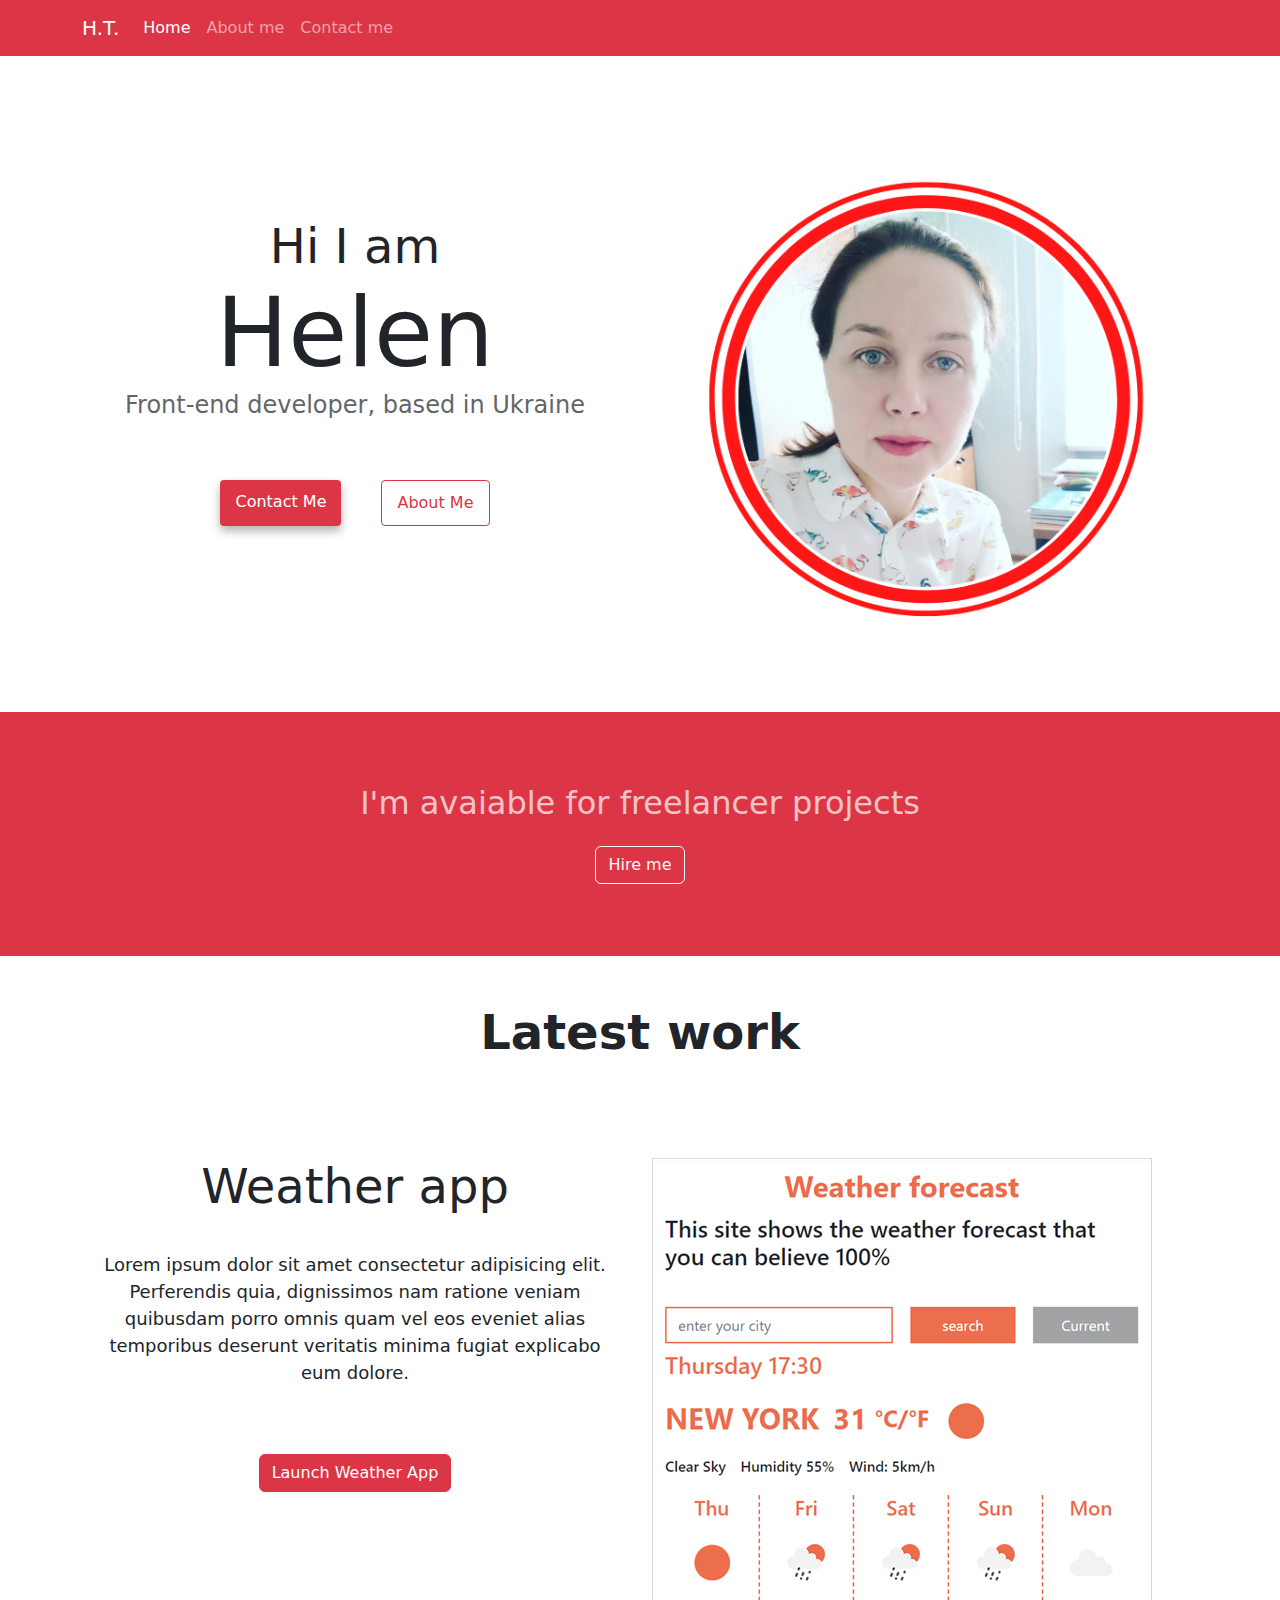
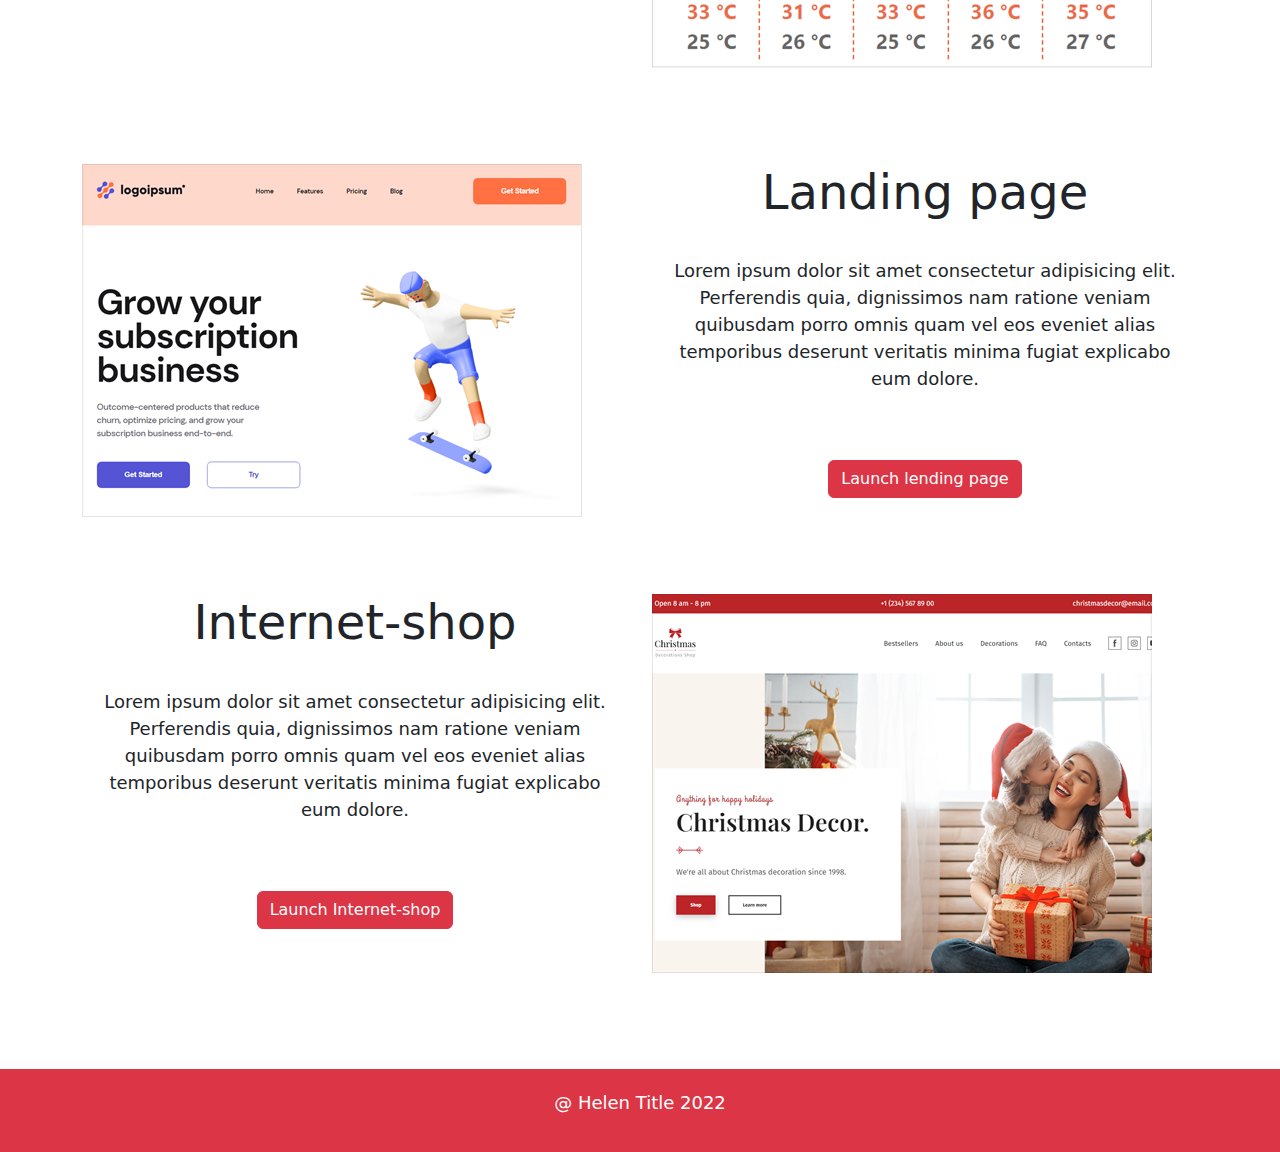
<file: index.html>
<!DOCTYPE html>
<html lang="en">
  <head>
    <meta charset="UTF-8" />
    <meta http-equiv="X-UA-Compatible" content="IE=edge" />
    <meta name="viewport" content="width=device-width, initial-scale=1.0" />
    <meta name="description"  content="Helen Titlyanova, web developer. Creating sites and interfaces, web-disign and programming" />
    <title>Helen Titlyanova web-developer portpholio. Main page</title>

    <link rel="stylesheet" href="https://cdn.jsdelivr.net/npm/bootstrap@5.2.0/dist/css/bootstrap.min.css" />
  
 <link rel="stylesheet" href="style.css" />

 
  </head>
  <body>
    <header>
       <nav class="navbar navbar-expand-lg navbar-dark bg-danger fixed-top ">
        <div class="container">
          <a class="navbar-brand" href="index.html">H.T.</i></a>
          <button
            class="navbar-toggler"
            type="button"
            data-bs-toggle="collapse"
            data-bs-target="#navbarNav"
            aria-controls="navbarNav"
            aria-expanded="false"
            aria-label="Toggle navigation"
          >
            <span class="navbar-toggler-icon"></span>
          </button>
          <div class="collapse navbar-collapse" id="navbarNav">
            <ul class="navbar-nav">
              <li class="nav-item">
                <a class="nav-link active" aria-current="page" href="index.html"
                  >Home</a>
              </li>
              <li class="nav-item">
                <a class="nav-link" href="about.html">About me</a>
              </li>
              <li class="nav-item">
                <a class="nav-link" href="about.html#contact">Contact me</a>
              </li>
            </ul>
          </div>
        </div>
      </nav>
      <header>

    <section class="introduction">

    <div class="container">
      <div class="row align-items-center align-content-center mb-5">
    <div class="col-md-6">
      
    <h2> Hi I am</h2>
    <h1>Helen</h1>
    <h3>Front-end developer, based in Ukraine</h3>
    <div class="navigation-links">
      <a href="about.html#contact" class="contact-link">Contact me</a>
      <a href="about.html" class="about-link">About me</a>
    </div>
  </div>
  <div class="col-md-6">
          <img src="images/helen_1.png" class="img-fluid rounded" alt="Helen Titlyanova web-developer">
    </div>
</div>
</div>
  </div>
  </section>


  <section class="freelancer py-5 bg-danger">
      <div class="container-lg py-4">
        <div class="row justify-content-center">
          <div class="col-lg-8 text-center">
               <h3 class="fs-2 text-white mb-4">
              I'm avaiable for freelancer projects
            </h3>
            <a href="#" class="btn btn-outline-light">Hire me</a>
          </div>
        </div>
      </div>
    </section>

    <section class = "latest__work  pt-5">
      <div class="container">
     
          <div class="row justify-content-center">
              <div class="col-lg-8">
                <div class="section-title text-center">
                  <h2 class="fw-bold mb-5">Latest work</h2>
                </div>
              </div>
            </div>

            <!--weather app start-->
            <div class="row mt-5 mb-5">
                <div class="col-md-6">
                  <h2 class="mb-3">Weather app</h2>
                  <p>
                    Lorem ipsum dolor sit amet consectetur adipisicing elit. Perferendis
                    quia, dignissimos nam ratione veniam quibusdam porro omnis quam vel
                    eos eveniet alias temporibus deserunt veritatis minima fugiat
                    explicabo eum dolore.
                  </p>
                  <div class="mb-5 mt-5 text-center">
                    <a href="#" class="btn btn-danger">Launch Weather App</a>
                  </div>
                </div>
                <div class="col-md-6 mb-5">
                  <img src="images/weather.png" class="img-fluid " />
                </div>
              </div>

              <!--weather app end-->

              <!--landing page  start--> 
                <div class="row mt-5">
                    <div class="col-md-6 mb-3">
                      <img src="images/lending.png" class="img-fluid" />
                    </div>
                    <div class="col-md-6">
                      <h2 class="mb-3 ">Landing page</h2>
                      <p>
                        Lorem ipsum dolor sit amet consectetur adipisicing elit. Perferendis
                        quia, dignissimos nam ratione veniam quibusdam porro omnis quam vel
                        eos eveniet alias temporibus deserunt veritatis minima fugiat
                        explicabo eum dolore.
                      </p>
                      <div class="mt-5">
                        <div class="mb-5 mt-5 text-center">
                          <a href="#" class="btn btn-danger">Launch lending page </a>
                        </div>
                      </div>
                    </div>
                  </div>  
              <!--landing page  start-->  

               <!--internet-sop start-->
            <div class="row mt-5 mb-5">
              <div class="col-md-6">
                <h2 class="mb-3">Internet-shop</h2>
                <p>
                  Lorem ipsum dolor sit amet consectetur adipisicing elit. Perferendis
                  quia, dignissimos nam ratione veniam quibusdam porro omnis quam vel
                  eos eveniet alias temporibus deserunt veritatis minima fugiat
                  explicabo eum dolore.
                </p>
                <div class="mb-5 mt-5 text-center">
                  <a href="#" class="btn btn-danger">Launch Internet-shop</a>
                </div>
              </div>
              <div class="col-md-6 mb-5">
                <img src="images/shop.png" class="img-fluid " />
              </div>
            </div>

            <!--weather app end-->
      </div>
    <section>
      
      
    <section class="footer bg-danger">
      <div class="container-lg ">
        <div class="row justify-content-center">
          <div class="col-lg-8 text-center">
               <p class="text-white">
             @ Helen Title 2022
            </p>
          </div>
        </div>
      </div>
    </section>

 
    <script src="https://cdn.jsdelivr.net/npm/bootstrap@5.2.0/dist/js/bootstrap.min.js" integrity="sha384-ODmDIVzN+pFdexxHEHFBQH3/9/vQ9uori45z4JjnFsRydbmQbmL5t1tQ0culUzyK" crossorigin="anonymous"></script>
   </body>
</html>
</file>
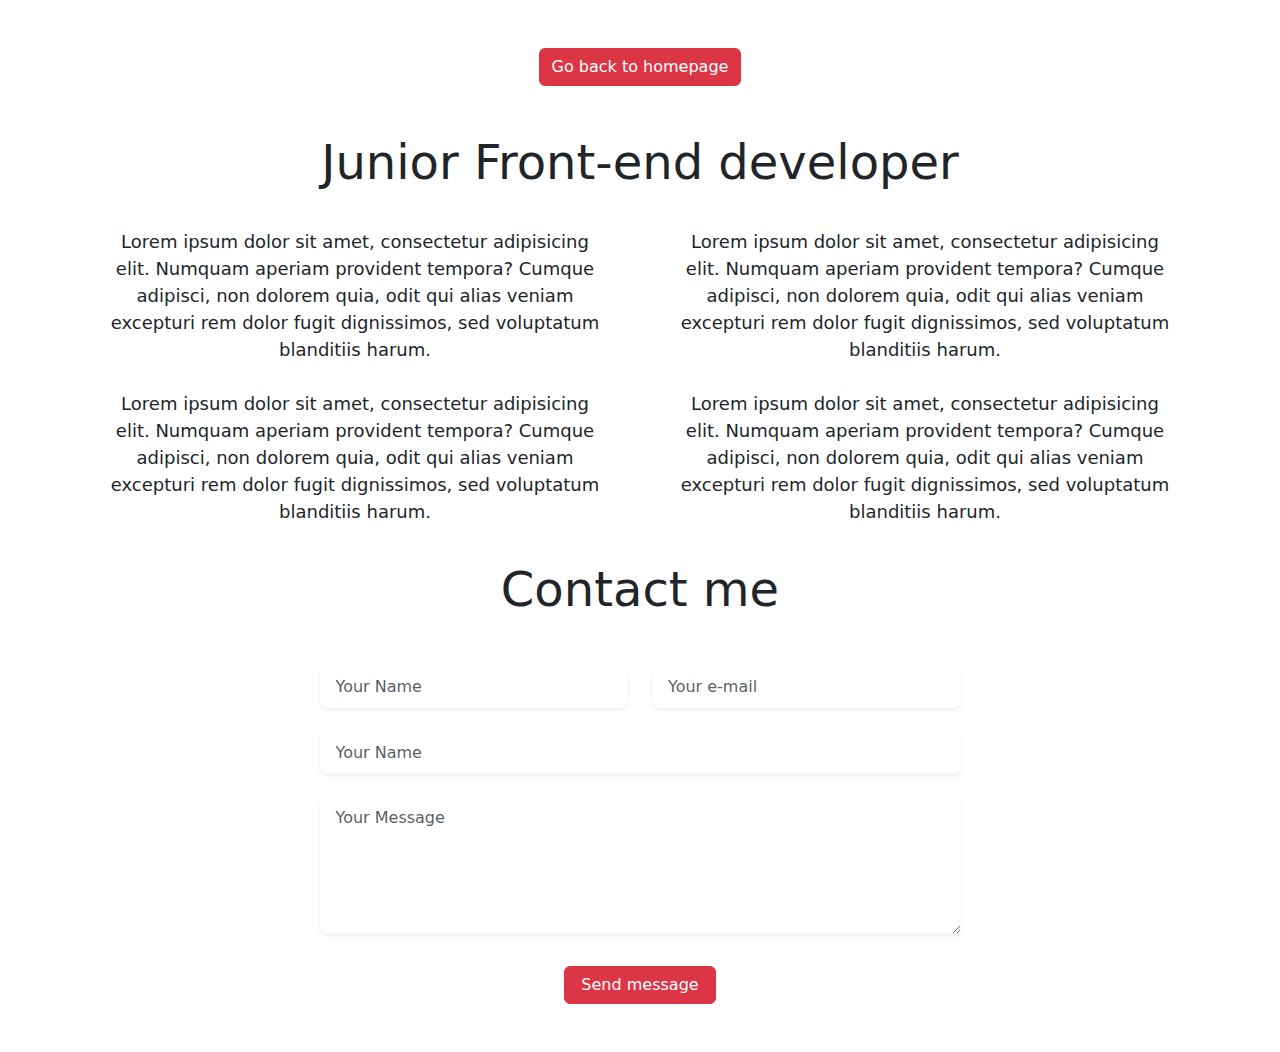
<file: about.html>
<!DOCTYPE html>
<html lang="en">
  <head>
    <meta charset="UTF-8" />
    <meta name="description"  content="Helen Titlyanova, web developer. Creating sites and interfaces, web-disign and programming" />
    <meta http-equiv="X-UA-Compatible" content="IE=edge" />
    <meta name="viewport" content="width=device-width, initial-scale=1.0" />
    <title>Helen Titlyanova web developer portpholio. About</title>
    <link rel="stylesheet" href="https://cdn.jsdelivr.net/npm/bootstrap@5.2.0/dist/css/bootstrap.min.css" />
 <link rel="stylesheet" href="style.css" />
   </head>
  <body>
    <div class="mb-5 mt-5 text-center">
      <a href="index.html" class="btn btn-danger">Go back to homepage</a>
    </div>
    <h2>Junior Front-end developer</h2>

    <div class="container-lg">
        <div class="row mt-3">
            <div class="col-md-6">
      <p>
        Lorem ipsum dolor sit amet, consectetur adipisicing elit. Numquam
        aperiam provident tempora? Cumque adipisci, non dolorem quia, odit qui
        alias veniam excepturi rem dolor fugit dignissimos, sed voluptatum
        blanditiis harum.
        <br />
        <br />
        Lorem ipsum dolor sit amet, consectetur adipisicing elit. Numquam
        aperiam provident tempora? Cumque adipisci, non dolorem quia, odit qui
        alias veniam excepturi rem dolor fugit dignissimos, sed voluptatum
        blanditiis harum.
      </p>
        </div>
        <div class="col-md-6">
      <p>
        Lorem ipsum dolor sit amet, consectetur adipisicing elit. Numquam
        aperiam provident tempora? Cumque adipisci, non dolorem quia, odit qui
        alias veniam excepturi rem dolor fugit dignissimos, sed voluptatum
        blanditiis harum.
        <br />
        <br />
        Lorem ipsum dolor sit amet, consectetur adipisicing elit. Numquam
        aperiam provident tempora? Cumque adipisci, non dolorem quia, odit qui
        alias veniam excepturi rem dolor fugit dignissimos, sed voluptatum
        blanditiis harum.
      </p>
    </div>
    </div>
    </div>
  </div>

  <h2>Contact me</h2>

  <div class="container-lg ">
      <div class="row mt-5  justify-content-center">
                   <div class="col-md-7">
                      <div class="contact-form">
                    <form>
                      <div class="row">
                        <div class="col-lg-6 mb-4">
                          <input type="text" placeholder="Your Name" class="form-control form-control-lg fs-6 border-0 shadow-sm">
                        </div>
                        <div class="col-lg-6 mb-4">
                          <input type="text" placeholder="Your e-mail" class="form-control form-control-lg fs-6 border-0 shadow-sm">
                        </div>
                      </div>
                      <div class="row">
                        <div class="col-lg-12 mb-4">
                          <input type="text" placeholder="Your Name" class="form-control form-control-lg fs-6 border-0 shadow-sm">
                        </div>
                      </div>
      
                      <div class="row">
                        <div class="col-lg-12 mb-4">
                          <textarea rows="5" placeholder="Your Message" class="form-control form-control-lg fs-6 border-0 shadow-sm"></textarea>
                        </div>
                      </div>
      
                      <div class="row justify-content-center mb-5 mt-2">
                        <div class="col-lg-12 text-center">
                          <button type="submit" class="btn btn-danger px-3">Send message</button>
                        </div>
                      </div>
                    </form>
                  </div>
                </div>



            </div>
      </div>

  

    <script src="https://cdn.jsdelivr.net/npm/bootstrap@5.2.0/dist/js/bootstrap.min.js" integrity="sha384-ODmDIVzN+pFdexxHEHFBQH3/9/vQ9uori45z4JjnFsRydbmQbmL5t1tQ0culUzyK" crossorigin="anonymous"></script>

  </body>
</html>
</file>
<file: style.css>
:root {
  --primary-color: #dc3545;
  --secondary-color: #ffffff;
  --box-shadow: 0 5px 10px rgba(0, 0, 0, 0.3);
}

.introduction {
  margin-top: 100px;
}
h1,
h2,
h3 {
  text-align: center;
  margin: 0;
}

h1 {
  font-size: 96px;
}

h2 {
  font-size: 48px;
}

h3 {
  font-size: 24px;
  opacity: 0.7;
}

p {
  padding: 20px;
  font-size: 18px;
  line-height: 1.5;
  text-align: center;
}

.navigation-links {
  display: flex;
  margin-top: 40px;
  justify-content: center;
}

.navigation-links a {
  margin: 20px;
  border-radius: 4px;
  padding: 10px 15px;
  text-decoration: none;
  text-transform: capitalize;
}

.navigation-links a:hover {
  color: #ffcccc;
}

.contact-link {
  background: var(--primary-color);
  box-shadow: var(--box-shadow);
  color: white;
}

.about-link {
  color: var(--primary-color);
  border: 1px solid var(--primary-color);
}

.homepage-link {
  color: var(--primary-color);
  text-align: center;
  display: block;
}

.about-paragraphs {
  display: flex;
  margin: 30px 0;
}

.about-paragraphs p {
  margin: 10px;
}

.email-link {
  display: flex;
  justify-content: center;
  color: var(--primary-color);
  font-size: 28px;
  text-decoration: none;
}

.email-link:hover {
  text-decoration: underline;
}
</file>
